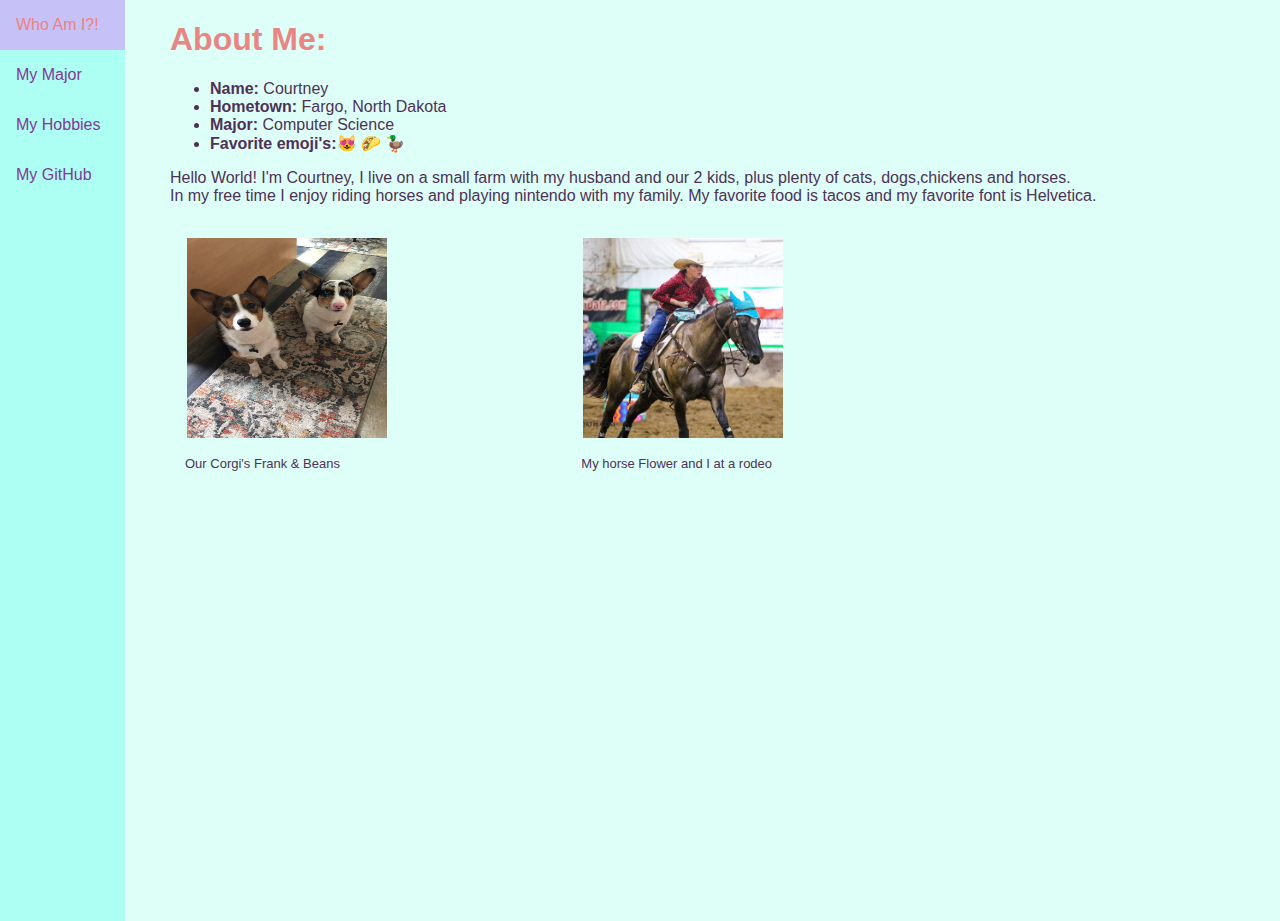
<file: HTML-Lab1/index.html>
<!DOCTYPE html>
<html>

<head>
  <meta charset="utf-8">
  <meta name="viewport" content="width=device-width">
  
    <title>Who Am I?!</title>
  
    <link href="style.css" rel="stylesheet" type="text/css" /> 
</head>

<body>
  
<div class="sidenav">
  <a href="file:///C:/Users/mooni/Desktop/HTML-Lab1/index.html">
    Who Am I?!</a>
  <a href=file:///C:/Users/mooni/Desktop/HTML-Lab1/Major.html>
    My Major</a>
  <a href="file:///C:/Users/mooni/Desktop/HTML-Lab1/hobbies.html">
    My Hobbies</a>
  <a href="https://github.com/Cactus-Catt" target="_blank">
    My GitHub</a>
</div>

  <div class="content">

  <h1>About Me: </h1>
    
    <ul>
      <li><B>Name:</B> Courtney</li>
      <li><b>Hometown:</b> Fargo, North Dakota</li>
      <li><b>Major:</b> Computer Science</li>
      <li><b>Favorite emoji's:</b>&#x1F63B; &#127790; &#129414;</li>
    </ul>

    <p>
      Hello World! I'm Courtney, I live on a small farm with my husband and our 2 kids, plus plenty of cats, dogs,chickens and horses. <br>
      In my free time I enjoy riding horses and playing nintendo with my family. My favorite food is tacos and my favorite font is Helvetica.
   </p>

  <div class="row">
  <div class="column"> <div class="img-with-text">    
  <img src="imgs/frankandbeans1.jpg" width="200" height="200"><p>Our Corgi's Frank & Beans</p>
  </div> 
  </div>
  
   <div class="column" > <div class="img-with-text">
     <img src="imgs/rodeoflower.jpg" width="200" height="200"><p>My horse Flower and I at a rodeo</p>
   </div> 
   </div>

 </div> 

</body>

</html>
</file>
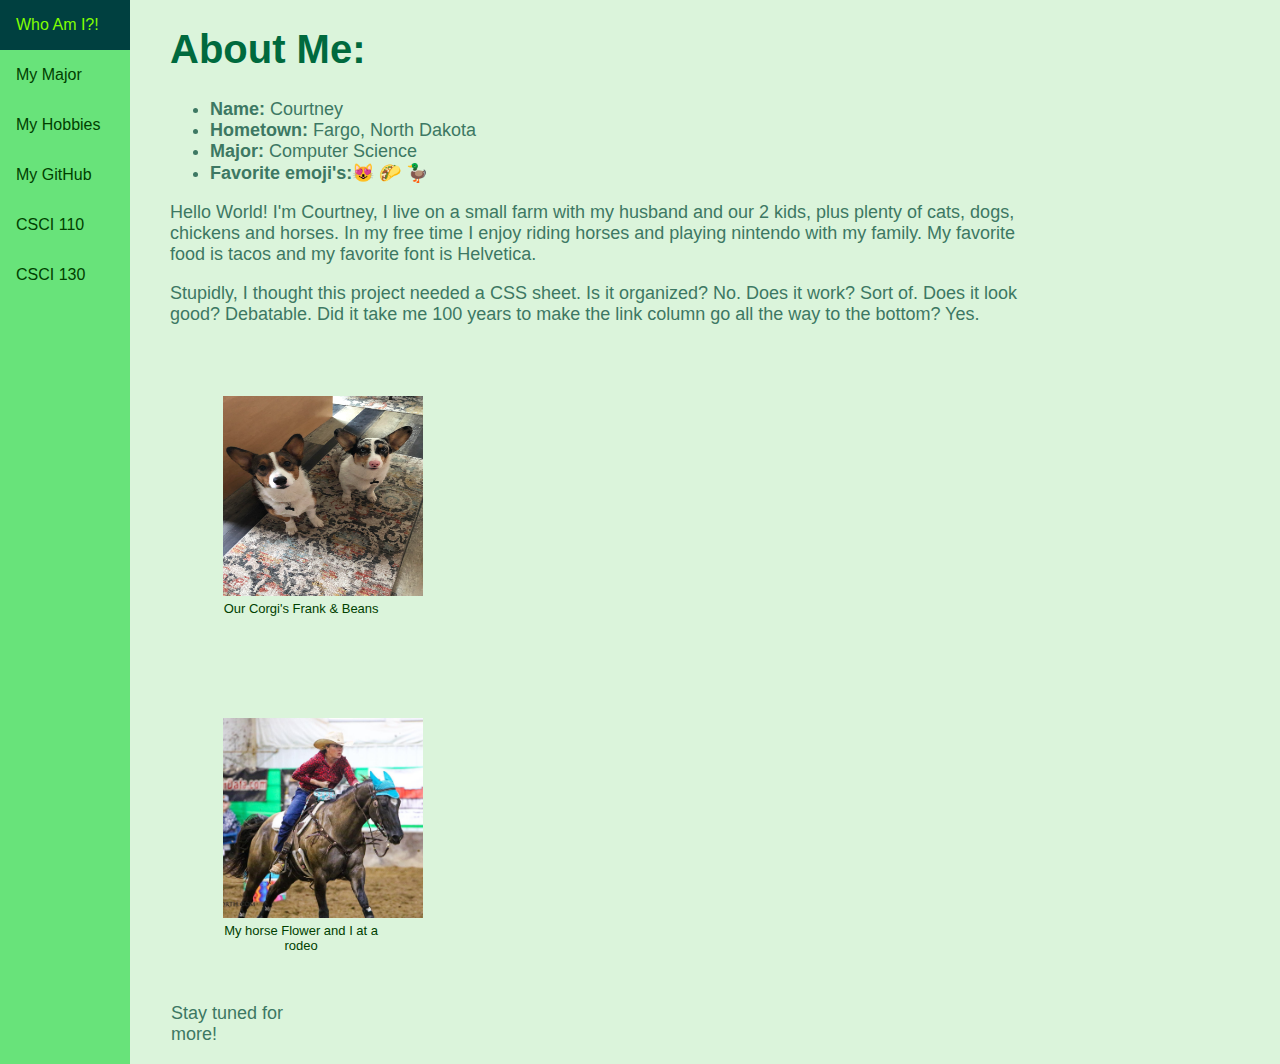
<file: HTMLlab1-Reisdorf/index.html>
<!DOCTYPE html>
<html>

<head>
  <meta charset="utf-8"> <! this is so emojis are usable :) >
  <! meta name="viewport" content="width=device-width"  this is from the replit mobile app, 
  it keeps everything contained in the apps viewer, I should have deleted it for the final submission >
  
    <title>Who Am I?!</title>
  
    <link href="style.css" rel="stylesheet" type="text/css" /> 
</head>

<body>
  
<body>
  <div class="sidenav">
  
  <a href="index.html">
    Who Am I?!</a>
  
  <a href="Major.html">
    My Major</a>
  
  <a href="hobbies.html">
    My Hobbies</a>
  
  <a href="https://github.com/Cactus-Catt" target="_blank">
    My GitHub</a>
     
  <a href="page4.html"> CSCI 110 </a>
  
  <a href="page5.html"> CSCI 130 </a>

</div>


  <div class="content">

  <h1>About Me: </h1>
    
    <ul>
      <li><B>Name:</B> Courtney</li>
      <li><b>Hometown:</b> Fargo, North Dakota</li>
      <li><b>Major:</b> Computer Science</li>
      <li><b>Favorite emoji's:</b>&#x1F63B; &#127790; &#129414;</li>
    </ul>

    <p>
      Hello World! I'm Courtney, I live on a small farm with my husband and our 2 kids, plus plenty of cats, dogs, chickens and horses. 
      In my free time I enjoy riding horses and playing nintendo with my family. My favorite food is tacos and my favorite font is Helvetica.
	  
    <p> Stupidly, I thought this project needed a CSS sheet. Is it organized? No. Does it work? Sort of. Does it look good? Debatable. 
	Did it take me 100 years to make the link column go all the way to the bottom? Yes. 
	

  <div class="row">
  <div class="column"> <div class="img-with-text">   
  <img src="imgs/frankandbeans1.jpg" width="200" height="200"><center>Our Corgi's Frank & Beans</center>
  </div> </div>
  

   <div class="column" > <div class="img-with-text">  
     <img src="imgs/rodeoflower.jpg" width="200" height="200"><center>My horse Flower and I at a rodeo
	
   </div> </div>

<p> Stay tuned for more!

 </div> 

</body>

</html>
</file>
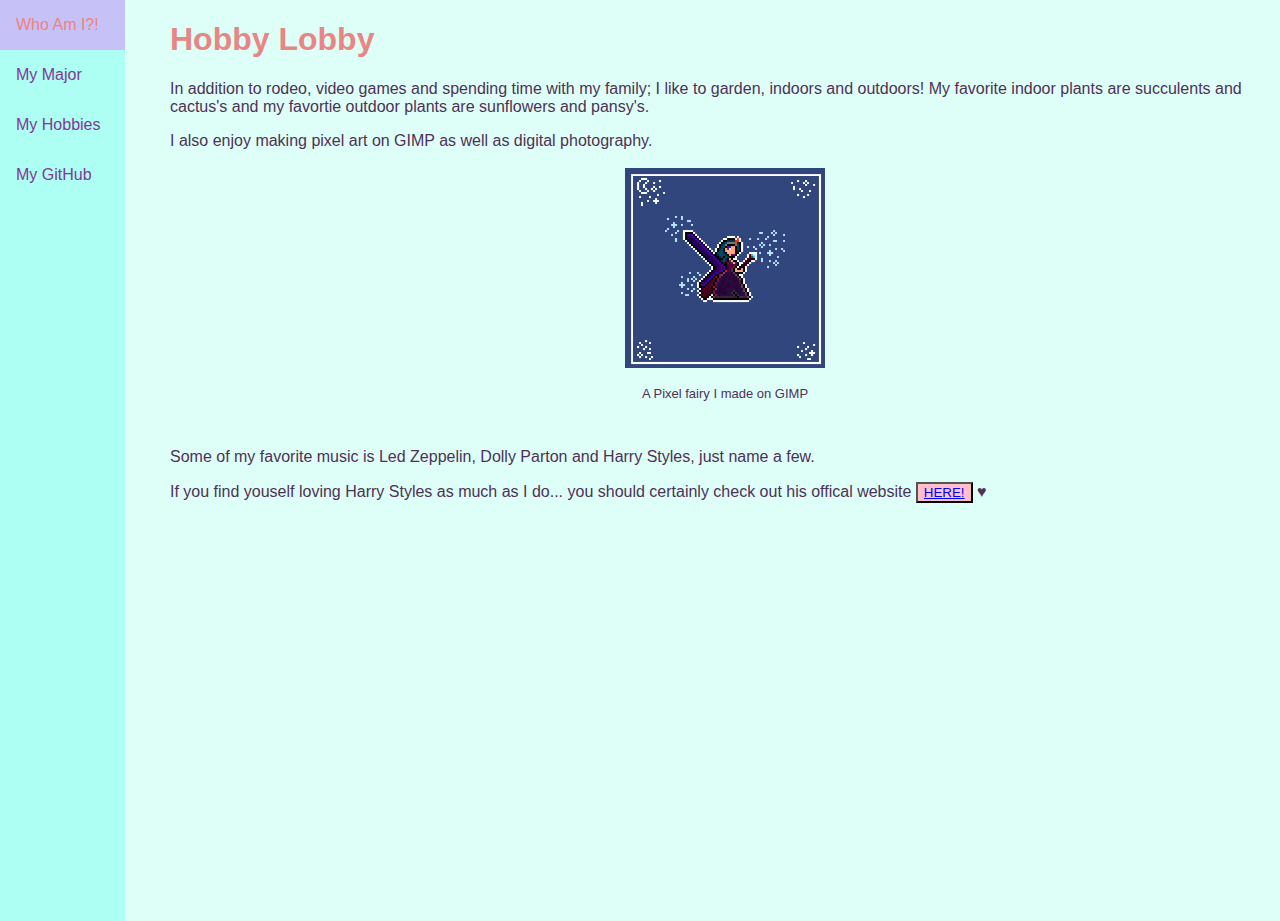
<file: HTML-Lab1/hobbies.html>
<!DOCTYPE html>
<html>

<head>
  <meta charset="utf-8">
  <meta name="viewport" content="width=device-width">
  
    <title>Hobbies</title>
  
    <link href="style.css" rel="stylesheet" type="text/css" />
 
      
</head>

<body>

  <div class="sidenav">
  <a href="file:///C:/Users/mooni/Desktop/HTML-Lab1/index.html">
    Who Am I?!</a>
  <a href=file:///C:/Users/mooni/Desktop/HTML-Lab1/Major.html>
    My Major</a>
  <a href="file:///C:/Users/mooni/Desktop/HTML-Lab1/hobbies.html">
    My Hobbies</a>
  <a href="https://github.com/Cactus-Catt" target="_blank">
    My GitHub</a>
</div>

<div class="content">
  <h1>Hobby Lobby</h1>
  
  <p>In addition to rodeo, video games and spending time with my family; I like to garden, indoors and outdoors! My favorite indoor plants are succulents and cactus's and my favortie outdoor plants are sunflowers and pansy's.</p>
  
  <p>I also enjoy making pixel art on GIMP as well as digital photography.</p>

 <div class="img-with-text"> <center><img src= "imgs/pixMage.jpg" height= "200" width="200"><p>A Pixel fairy I made on GIMP</p></center></div>
<br>

   <p>Some of my favorite music is Led Zeppelin, Dolly Parton and Harry Styles, just name a few.</p>
  <p>If you find youself loving Harry Styles as much as I do... you should certainly check out his offical website <button><a href="https://www.hstyles.co.uk/" target="_blank">HERE!</a></button> &hearts;</p>
</div>  

</body>

</html>
</file>
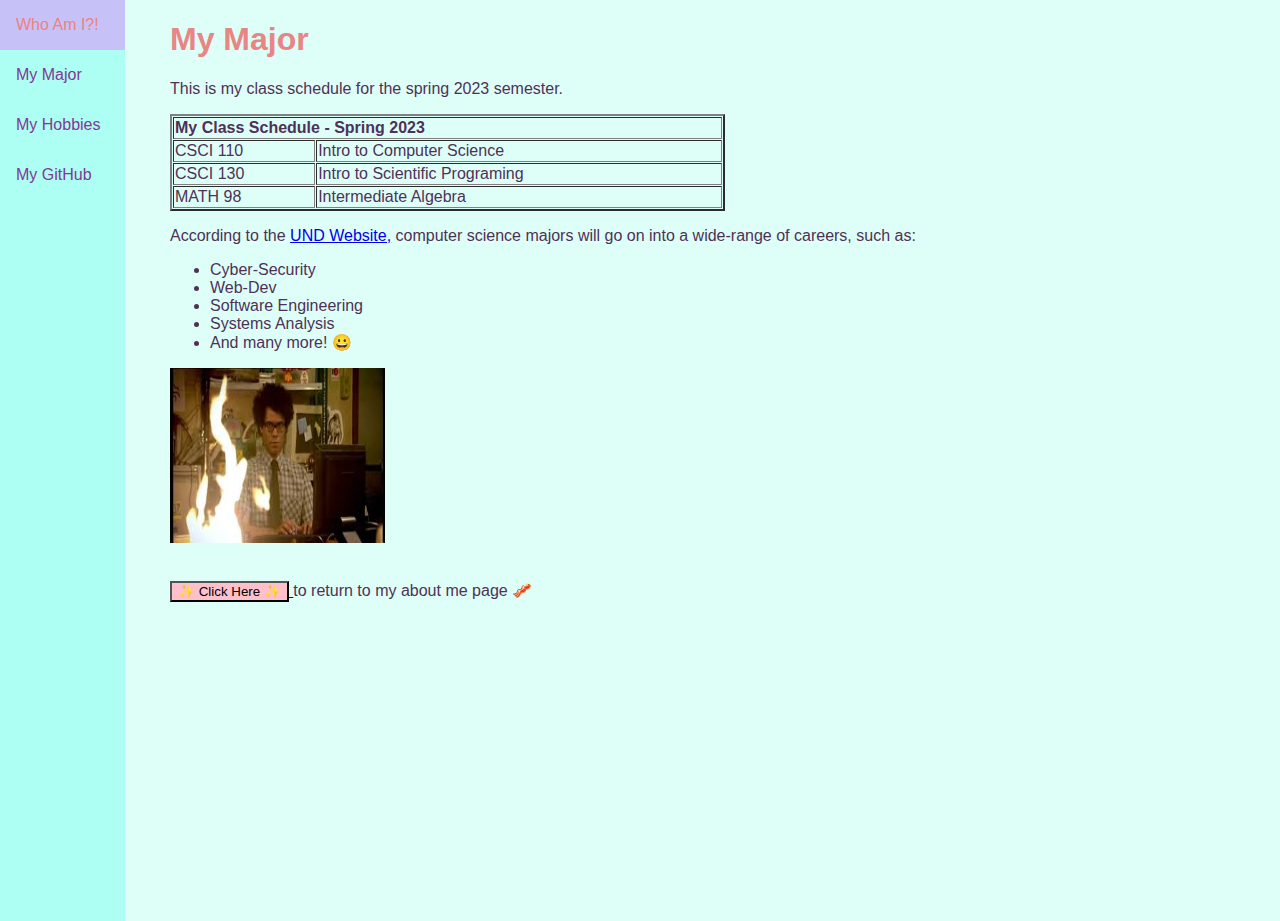
<file: HTML-Lab1/Major.html>
<!DOCTYPE html>
<html>

<meta charset="utf-8">
<meta name="viewport" content="width=device-width">


  <font face=helvetica>

    <head>
      <title>My Major</title>
      <link href="style.css" rel="stylesheet" type="text/css" />
    </head>

    <body>

<div class="sidenav">
  <a href="file:///C:/Users/mooni/Desktop/HTML-Lab1/index.html">
    Who Am I?!</a>
  <a href=file:///C:/Users/mooni/Desktop/HTML-Lab1/Major.html>
    My Major</a>
  <a href="file:///C:/Users/mooni/Desktop/HTML-Lab1/hobbies.html">
    My Hobbies</a>
  <a href="https://github.com/Cactus-Catt" target="_blank">
    My GitHub</a>
</div>

      <div class="content">

        <h1>My Major</h1>
        <p>This is my class schedule for the spring 2023 semester.</p>

        <table width='50%' border=2px cellspacing=1>

          <th colspan="2"> My Class Schedule - Spring 2023 </th>

          <tr>
            <td>CSCI 110</td>
            <td>Intro to Computer Science</td>
          </tr>
          <tr>
            <td>CSCI 130</td>
            <td>Intro to Scientific Programing </td>
          </tr>
          <tr>
            <td>MATH 98</td>
            <td>Intermediate Algebra</td>
          </tr>

        </table>
        <p> According to the <a href="https://und.edu/programs/computer-science-bs/index.html">UND Website,</a> computer
          science majors will go on into a wide-range of careers, such as:
        <ul>
          <li>Cyber-Security</li>
          <li>Web-Dev</li>
          <li>Software Engineering</li>
          <li>Systems Analysis</li>
          <li>And many more! &#128512</li>
        </ul>

        <img src="imgs/itcrowdfire.jpg" height="175" width="215">

        <br>
        <br>

        <p><a href="file:///C:/Users/mooni/Desktop/HTML-Lab1/index.html">
          <button>&#10024 Click Here &#10024 </button> </a>
        to return to my about me page &#129363
        </p></p>
      </div>
    </body>

</html>
</file>
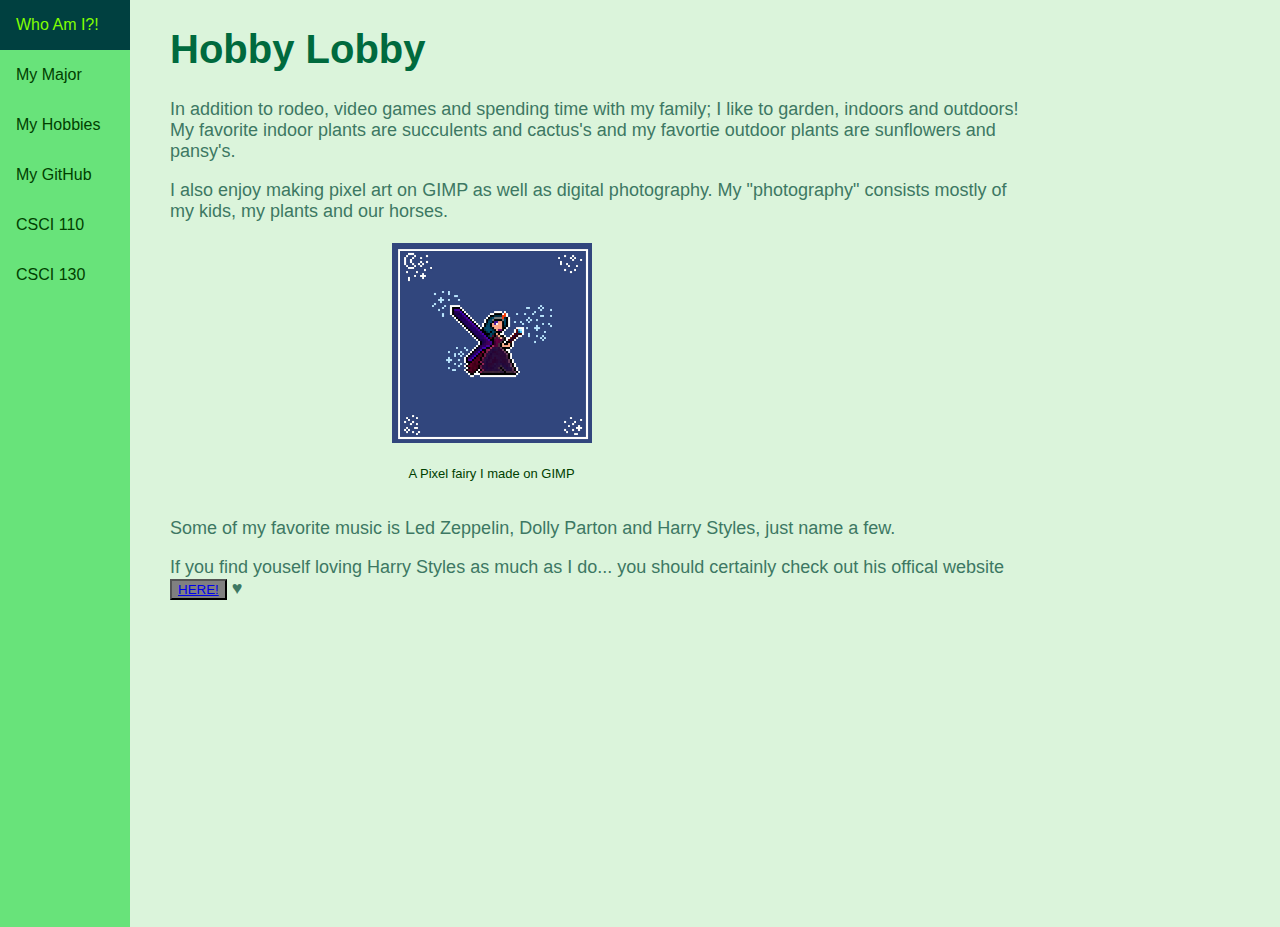
<file: HTMLlab1-Reisdorf/hobbies.html>
<!DOCTYPE html>
<html>

<head>
  <meta charset="utf-8">
  <meta name="viewport" content="width=device-width">
  
    <title>Hobbies</title>
  
    <link href="style.css" rel="stylesheet" type="text/css" />
 
      
</head>

<body>

  <body>
  <div class="sidenav">
  
  <a href="index.html">
    Who Am I?!</a>
  
  <a href="Major.html">
    My Major</a>
  
  <a href="hobbies.html">
    My Hobbies</a>
  
  <a href="https://github.com/Cactus-Catt" target="_blank">
    My GitHub</a>
     
  <a href="page4.html"> CSCI 110 </a>
  
  <a href="page5.html"> CSCI 130 </a>

</div>


<div class="content">
  <h1>Hobby Lobby</h1>
  
<p>In addition to rodeo, video games and spending time with my family; I like to garden, indoors and outdoors! My favorite indoor plants are succulents and cactus's and my favortie outdoor plants are sunflowers and pansy's.</p>
  
<p>I also enjoy making pixel art on GIMP as well as digital photography. My "photography" consists mostly of my kids, my plants and our horses.

<div class = "row">
 <div class="img-with-text"> <img src= "imgs/pixMage.jpg" height= "200" width="200"><p><center>A Pixel fairy I made on GIMP</center></div></div>

<br>

<p>Some of my favorite music is Led Zeppelin, Dolly Parton and Harry Styles, just name a few.</p>

<p>If you find youself loving Harry Styles as much as I do... you should certainly check out his offical website <button><a href="https://www.hstyles.co.uk/" target="_blank">HERE!</a></button> &hearts;
</div>  

</body>

</html>
</file>
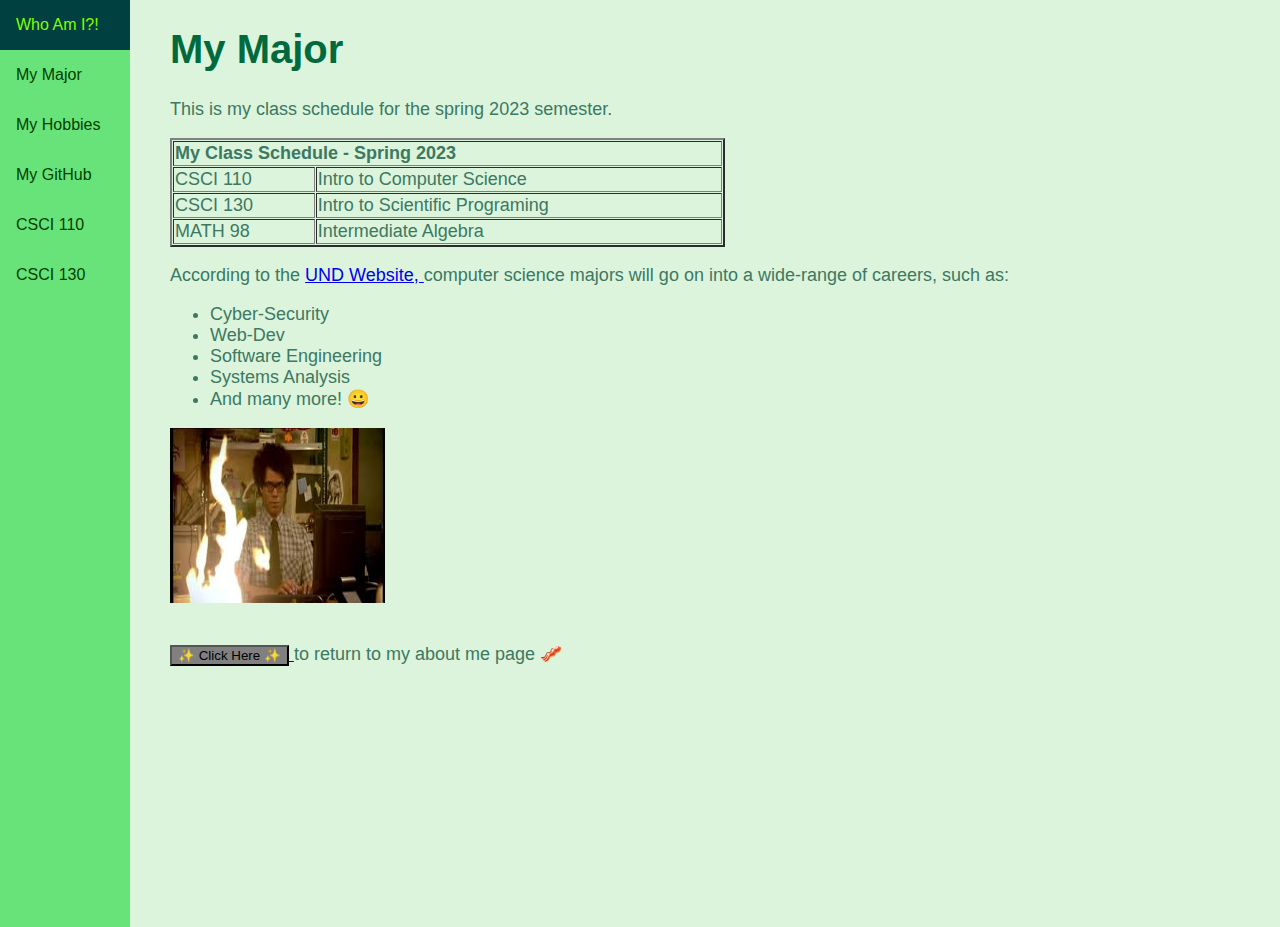
<file: HTMLlab1-Reisdorf/Major.html>
<!DOCTYPE html>
<html>

<meta charset="utf-8">
<meta name="viewport" content="width=device-width">


  <font face=helvetica>

    <head>
      <title>My Major</title>
      <link href="style.css" rel="stylesheet" type="text/css" />
    </head>

    <body>

<body>
  <div class="sidenav">
  
  <a href="index.html">
    Who Am I?!</a>
  
  <a href="Major.html">
    My Major</a>
  
  <a href="hobbies.html">
    My Hobbies</a>
  
  <a href="https://github.com/Cactus-Catt" target="_blank">
    My GitHub</a>
     
  <a href="page4.html"> CSCI 110 </a>
  
  <a href="page5.html"> CSCI 130 </a>

</div>


      <div class="content">

        <h1>My Major</h1>
        <p>This is my class schedule for the spring 2023 semester.</p>

        <table width='50%' border=2px cellspacing=1>

          <th colspan="2"> My Class Schedule - Spring 2023 </th>

          <tr>
            <td>CSCI 110</td>
            <td>Intro to Computer Science</td>
          </tr>
          <tr>
            <td>CSCI 130</td>
            <td>Intro to Scientific Programing </td>
          </tr>
          <tr>
            <td>MATH 98</td>
            <td>Intermediate Algebra</td>
          </tr>

        </table>
        <p> According to the <a href="https://und.edu/programs/computer-science-bs/index.html" target="_blank"> UND Website, </a> computer
          science majors will go on into a wide-range of careers, such as:
        <ul>
          <li>Cyber-Security</li>
          <li>Web-Dev</li>
          <li>Software Engineering</li>
          <li>Systems Analysis</li>
          <li>And many more! &#128512</li>
        </ul>

        <img src="imgs/itcrowdfire.jpg" height="175" width="215">

        <br> 
        <br>

        <p><a href="file:///C:/Users/mooni/Desktop/HTML-Lab1/index.html">
          <button>&#10024 Click Here &#10024 </button> </a>
        to return to my about me page &#129363
        </p></p>
      </div>
    </body>

</html>
</file>
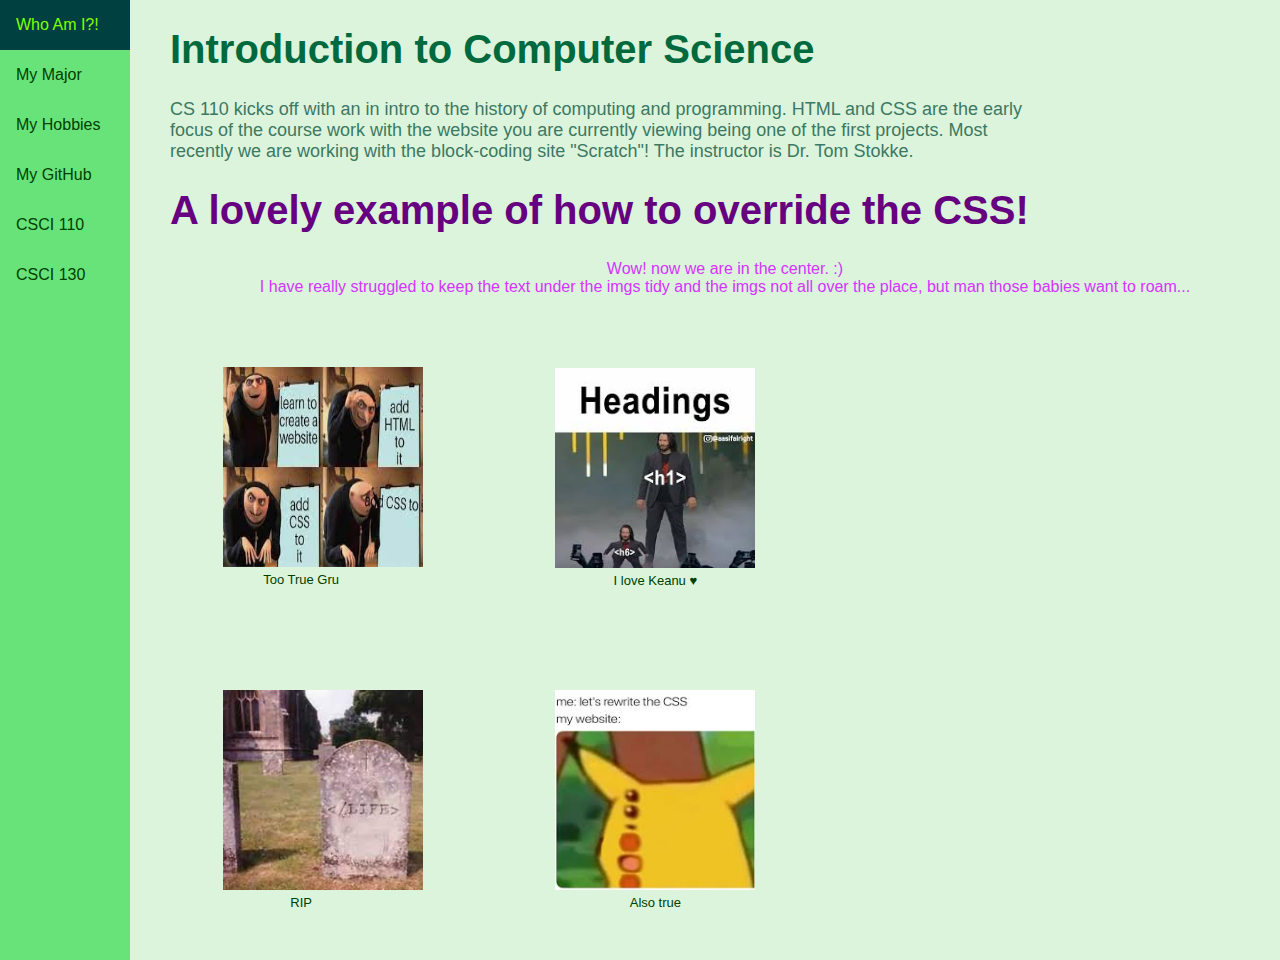
<file: HTMLlab1-Reisdorf/page4.html>
<!DOCTYPE html>
<html>

<head>
  <meta charset="utf-8">
  <meta name="viewport" content="width=device-width">
  <title>CSCI 110</title>
  <link href="style.css" rel="stylesheet" type="text/css" />
  
  <title>CSCI 110</title>
</head>



<body>
  <div class="sidenav">
  
  <a href="index.html">
    Who Am I?!</a>
  
  <a href="Major.html">
    My Major</a>
  
  <a href="hobbies.html">
    My Hobbies</a>
  
  <a href="https://github.com/Cactus-Catt" target="_blank">
    My GitHub</a>
     
  <a href="page4.html"> CSCI 110 </a>
  
  <a href="page5.html"> CSCI 130 </a>

</div>


  <div class="content">

    <h1>Introduction to Computer Science</h1>
<p> CS 110 kicks off with an in intro to the history of computing and programming. HTML and CSS are the early focus of the course work with the website you are currently viewing being one of the first projects. Most recently we are working with the block-coding site "Scratch"! The instructor is Dr. Tom Stokke. 

 <h1><font color = "#660080" !important>A lovely example of how to override the CSS! </font></h1>
  
    <p> <center !important><font color = "#d633ff" !important>  Wow! now we are in the center. :) <br>
     I have really struggled to keep the text under the imgs tidy and the imgs not all over the place, but man those babies want to roam...
  </center></font> </p>
<div class = "row">
 <div class="column">
 <div class="img-with-text"> 
  <img src="imgs/cssgrumeme.jpg" width="200" height="200"><center>Too True Gru</center>
</div></div></div>

    <div class="column"> <div class="img-with-text">   
  <img src="imgs/h1keanu.jpg" width="200" height="200"><center>I love Keanu &hearts;</center>
</div></div>

<div class = "row">
<div class = "column"><div class="img-with-text">   
  <img src="imgs/htmlgrave.jpg" width="200" height="200"><center>RIP</center>
</div></div></div>

    <div class="column"> <div class="img-with-text">   
  <img src="imgs/pikacssmeme.jpg" width="200" height="200"><center>Also true  </center>

</div></div>

</body>

</html>
</file>
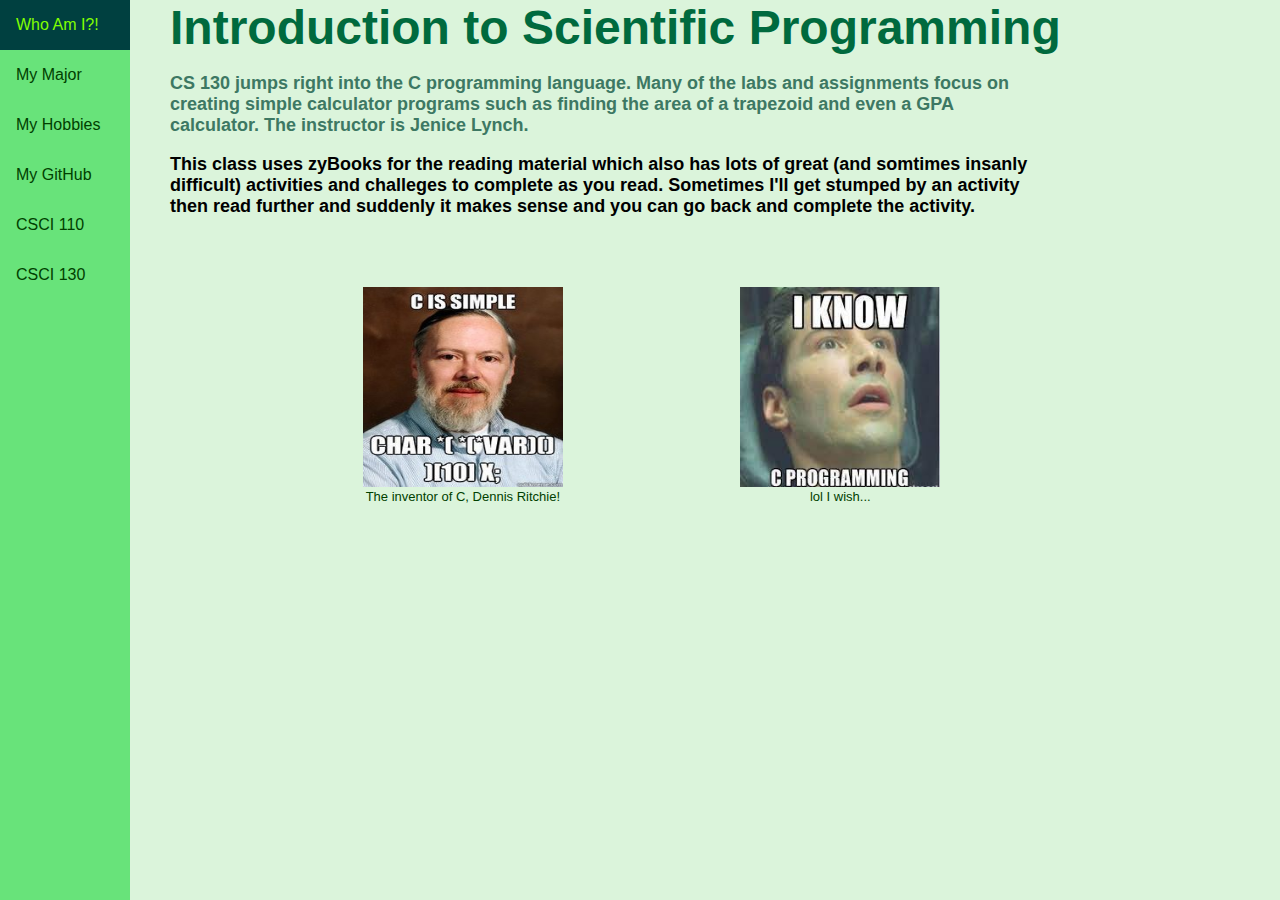
<file: HTMLlab1-Reisdorf/page5.html>
<html>

<head>
  <meta charset="utf-8">
  <meta name="viewport" content="width=device-width">

<title> CSCI 130 </title>

  <link href="style.css" rel="stylesheet" type="text/css" />
</head>

<title> CSCI 130 </title>

<body>
  <div class="sidenav">
  
  <a href="index.html">
    Who Am I?!</a>
  
  <a href="Major.html">
    My Major</a>
  
  <a href="hobbies.html">
    My Hobbies</a>
  
  <a href="https://github.com/Cactus-Catt" target="_blank">
    My GitHub</a>
     
  <a href="page4.html"> CSCI 110 </a>
  
  <a href="page5.html"> CSCI 130 </a>

</div>

  <div class="content">

    <h1><font size = "50px" !important>Introduction to Scientific Programming</font</h1>

  <p> CS 130 jumps right into the C programming language. Many of the labs and assignments focus on creating simple calculator programs such as finding the area of a trapezoid and even a GPA calculator. The instructor is Jenice Lynch.
    <p><font color = "black" !important>This class uses zyBooks for the reading material which also has lots of great (and somtimes insanly difficult) activities and challeges to complete as you read. Sometimes I'll get stumped by an activity then read further and suddenly it makes sense and you can go back and complete the activity. </font>


  <div class="column"> <div class="img-with-text">   <img src="imgs/cmemes.jpg" width="200" height="200"> <center> The inventor of C, Dennis Ritchie!</center>
  </div> </div>


<div class="column"> <div class="img-with-text">   
  <img src="imgs/lolneo.jpg" width="200" height="200"><center>lol I wish...</center>
</div></div>   
    
</body>

</html>
</file>
<file: HTML-Lab1/style.css>
html, body {text-align: left;
            text-anchor: left;
            font-weight: 500; 
            font-family: Arial, Helvetica, sans-serif;
            background-color:#defff7;
            margin: 0;
  height: 100%;
  width: 100%;
}

h1 {color: #e88686;
   }

p, ul, table {
 color: #4f3157; 
}
button { background-color: pink;
       }

{
  box-sizing: border-box;
}

.sidenav {
  height: 150%;
  width: 125px;
  position: fixed;
  z-index: 1;
  top: 0;
  left: 0;
  background-color: #acfff2;
  overflow-x: hidden;
}

.sidenav a {
  color: #833896;
  padding: 16px;
  font-weight:400;
  text-decoration: none;
  display: block;
}

.sidenav a:hover {
  
  background-color: #c6c2f8;
  color: lightcoral;
}

.content {
  margin-left: 150px;
  padding-left: 20px;
}

.img-with-text {
  text-align: left;
  font-size: small;
    font-weight: 400;
    width: [175%];
}

.img-with-text img {
    display: float;
    margin: 2px;
}
.column {
  float: left;
  width: 33%;
  padding: 15px;
</file>
<file: HTMLlab1-Reisdorf/style.css>
html, body {text-align: left;
            text-anchor: left;
            font-weight: 500; 
            font-family: Helvetica;
            background-color:#dbf4db;
            margin: 0;
			margin-right: 100px;
  height: 100%;
  width: 100%;
}
h1, h2 { 
    color: #006a3e ;
    font-size: 40px;
}

p, ul, table {
	color:  #3d7863;
  margin-right: 250px;
  font-size: 18px;
   }


button { background-color: grey;
       }

{
  box-sizing: border-box;
}

.sidenav {
  height: 150%;
  width: 130px;
  position: fixed;
  z-index: 1;
  top: 0;
  left: 0;
  background-color: #68e37a;
  overflow-x: hidden;
}

.sidenav a {
  color: #004000;
  padding: 16px;
  font-weight:400;
  text-decoration: none;
  display: block;
}

.sidenav a:hover {
  
  background-color: #004040;
  color: #80ff00;
}

.content {
  margin-left: 150px;
  padding-left: 20px;
}

.img-with-text {
	color: #004000;
  text-align: center;
  font-size: small;
    font-weight: 400;
    width: 175%;
}

.img-with-text img {
    display: below;

    margin: 2px;
}
.column {
  float: left;
  width: 25%;
  padding: 50px;
  column-gap: 50px;
}
 
 .row {
	 float: center;
	 width: 33%;
	 padding: 1px;
	
 }
</file>
